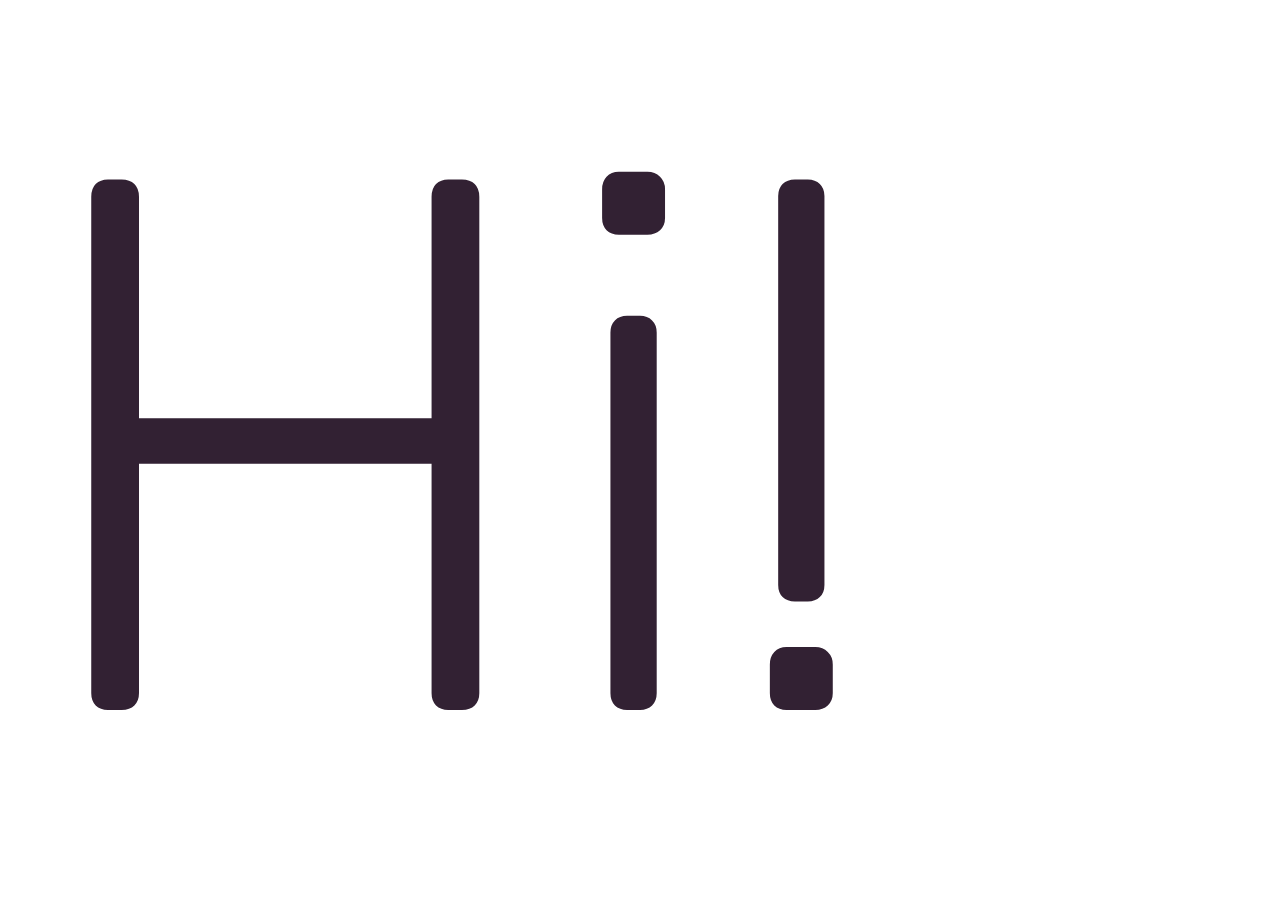
<file: index.html>
<!DOCTYPE html>
<html>
<head>
<title>Foo</title>
<meta charset='utf-8' />
<meta name='viewport' content='width=device-width, initial-scale=1.0, maximum-scale=1.0, user-scalable=0' />
<link rel="stylesheet" href="lib/atom-highlight.css">
<link href="https://fonts.googleapis.com/css?family=Fira+Mono|Rubik:300,400" rel="stylesheet">
<script src="lib/highlight.pack.js"></script>
<script>hljs.initHighlightingOnLoad();</script>
<style type='text/css'>
body {
  font-family: 'Rubik', sans-serif;
  letter-spacing:-2px;
  background-size:100%;
  color: #322133;
  margin: 0;
  padding:0;
  font-weight:300;
}

pre code {
  font-family: 'Fira Mono', monospace;
}

h1, h2, h3, p {
  margin:0;
}

h1, h2, h3 {
  font-weight: 400;
}

em, a {
  font-style:normal;
  color:#FFC719;
}

ul {
  list-style: none;
}

a {
  color:#EC00FF;
  text-decoration:underline;
}

img {
  width:100%;
}

div {
  cursor:pointer;
  cursor:hand;
  position:absolute;
  top:0;
  left:20px;
}

pre {
  color: #000000;
}
</style>
<script type='text/javascript'>
window.onload = function() {
    var s = document.getElementsByTagName('div'), cur = 0, ti;
    if (!s) return;
    function go(n) {
        cur = n;
        var i = 1e3, e = s[n], t;
        document.body.className = e.dataset.bodyclass || '';
        for (var k = 0; k < s.length; k++) s[k].style.display = 'none';
        e.style.display = 'inline';
        e.style.fontSize = i + 'px';
        if (e.firstChild && e.firstChild.nodeName === 'IMG') {
            document.body.style.backgroundImage = 'url(' + e.firstChild.src + ')';
            e.firstChild.style.display = 'none';
            if ('classList' in e) e.classList.add('imageText');
        } else {
            document.body.style.backgroundImage = '';
            document.body.style.backgroundColor = e.style.backgroundColor;
        }
        if (ti !== undefined) window.clearInterval(ti);
        t = parseInt(e.dataset.timeToNext || 0, 10);
        if (t > 0) ti = window.setTimeout(fwd, (t * 1000));
        while (
            e.offsetWidth > window.innerWidth ||
            e.offsetHeight > window.innerHeight) {
            e.style.fontSize = (i -= 2) + 'px';
            if (i < 0) break;
        }
        e.style.marginTop = ((window.innerHeight - e.offsetHeight) / 2) + 'px';
        if (window.location.hash !== n) window.location.hash = n;
        document.title = e.textContent || e.innerText;
    }
    document.onclick = function() { go(++cur % (s.length)); };
    function fwd() { go(Math.min(s.length - 1, ++cur)); }
    function rev() { go(Math.max(0, --cur)); }
    document.onkeydown = function(e) {
        if (e.which === 39 || e.which === 34 || e.which === 40) fwd();
        if (e.which === 37 || e.which === 33 || e.which === 38) rev();
    };
    document.ontouchstart = function(e) {
        var x0 = e.changedTouches[0].pageX;
        document.ontouchend = function(e) {
            var x1 = e.changedTouches[0].pageX;
            if (x1 - x0 < 0) fwd();
            if (x1 - x0 > 0) rev();
        };
    };
    function parse_hash() {
        return Math.max(Math.min(
            s.length - 1,
            parseInt(window.location.hash.substring(1), 10)), 0);
    }
    if (window.location.hash) cur = parse_hash() || cur;
    window.onhashchange = function() {
        var c = parse_hash();
        if (c !== cur) go(c);
    };
    go(cur);
};
</script></head><body>
<div><!-- 
<link rel="stylesheet" href="lib/atom-highlight.css">
<link href="https://fonts.googleapis.com/css?family=Fira+Mono|Rubik:300,400" rel="stylesheet">
<script src="lib/highlight.pack.js"></script>
<script>hljs.initHighlightingOnLoad();</script>
-->
<p>Hi! </p>
</div>
<div><ul>
<li>🐧 @mollymerp</li>
<li>👾 <a href="https://www.github.com/mollymerp">github.com/mollymerp</a></li>
<li>📝 molly@mapbox.com</li>
</ul>
</div>
<div><h1 id="mapbox-gl">Mapbox GL</h1>
<ul>
<li>⚡️ vector tiles + style.json + 💻 | 📱= 🗺</li>
<li>⚡️ fast, customizable, cross-platform</li>
<li>⚡️ run-time styling</li>
</ul>
</div>
<div><h1 id="data-driven-styling-_aka_-property-functions-_aka_-zoom-and-property-functions">Data driven styling <em>aka</em> property functions <em>aka</em> zoom-and-property functions</h1>
<ul>
<li>✨ use data in your vector tiles or GeoJSON</li>
<li>✨ style many different feature types in the same layer</li>
<li>✨ fewer layers 🚀 more efficient rendering </li>
</ul>
</div>
<div><h1 id="a-property-function-looks-like-this-">A property function looks like this 👇</h1>
<pre><code class="lang-js">{
  &quot;circle-color&quot;: {
    &quot;property&quot;: &quot;temperature&quot;,
    &quot;stops&quot;: [

      // &quot;temperature&quot; is 0   -&gt; circle color will be blue
      [0, &#39;blue&#39;],

      // &quot;temperature&quot; is 100 -&gt; circle color will be red
      [100, &#39;red&#39;]

    ]
  }
}
</code></pre>
</div>
<div><h1 id="a-zoom-and-property-function-looks-like-this-">A zoom-and-property function looks like this 👇</h1>
<pre><code class="lang-js">{
  &quot;circle-radius&quot;: {
    &quot;property&quot;: &quot;rating&quot;,
    &quot;stops&quot;: [

      // zoom is 0 and &quot;rating&quot; is 0 -&gt; circle radius will be 0px
      [{zoom: 0, value: 0}, 0],

      // zoom is 0 and &quot;rating&quot; is 5 -&gt; circle radius will be 5px
      [{zoom: 0, value: 5}, 5],

      // zoom is 20 and &quot;rating&quot; is 0 -&gt; circle radius will be 0px
      [{zoom: 20, value: 0}, 0],

      // zoom is 20 and &quot;rating&quot; is 5 -&gt; circle radius will be 20px
      [{zoom: 20, value: 5}, 20]

    ]
  }
}
</code></pre>
</div>
<div><h1 id="map-design">Map design</h1>
<ul>
<li><p>● <a href="https://www.mapbox.com/maps/streets/">Mapbox Streets</a></p>
<ul>
<li>⚬ 186 layers</li>
<li>⚬ 80 &quot;road&quot; + &quot;bridges&quot; layers w/ same source</li>
</ul>
</li>
<li><p>● With <code>line</code> property functions, layer count 📉</p>
</li>
</ul>
</div>
<div><h1 id="extrusions-_aka_-3d-and-more-">Extrusions <em>aka</em> 3D 🌆 and more!</h1>
<ul>
<li>● Data driven styling allows buildings to be rendered realistically</li>
<li>● Mapbox Streets includes <code>height</code> and <code>min-height</code> properties</li>
</ul>
</div>
<div><p>Data visualization 🎨📊👓</p>
<ul>
<li>🚀 we&#39;re adding more supported properties with every release</li>
<li>💁 <a href="https://www.mapbox.com/mapbox-gl-style-spec/#layers-fill">mapbox-gl-style-spec</a></li>
</ul>
</div>
<div><h1 id="contribute-">Contribute!</h1>
<ul>
<li>All of this is open source. </li>
<li><a href="https://github.com/mapbox/mapbox-gl-js/issues?q=is%3Aopen+is%3Aissue+label%3A%22starter+task%22">mapbox-gl-js starter issues</a></li>
<li><a href="https://github.com/mapbox/mapbox-gl-native/issues?q=is%3Aopen+is%3Aissue+label%3Astarter-task">mapbox-gl-native issues starter issues</a></li>
</ul>
</div>
<div><h1 id="thanks-">Thanks!</h1>
</div>
</file>
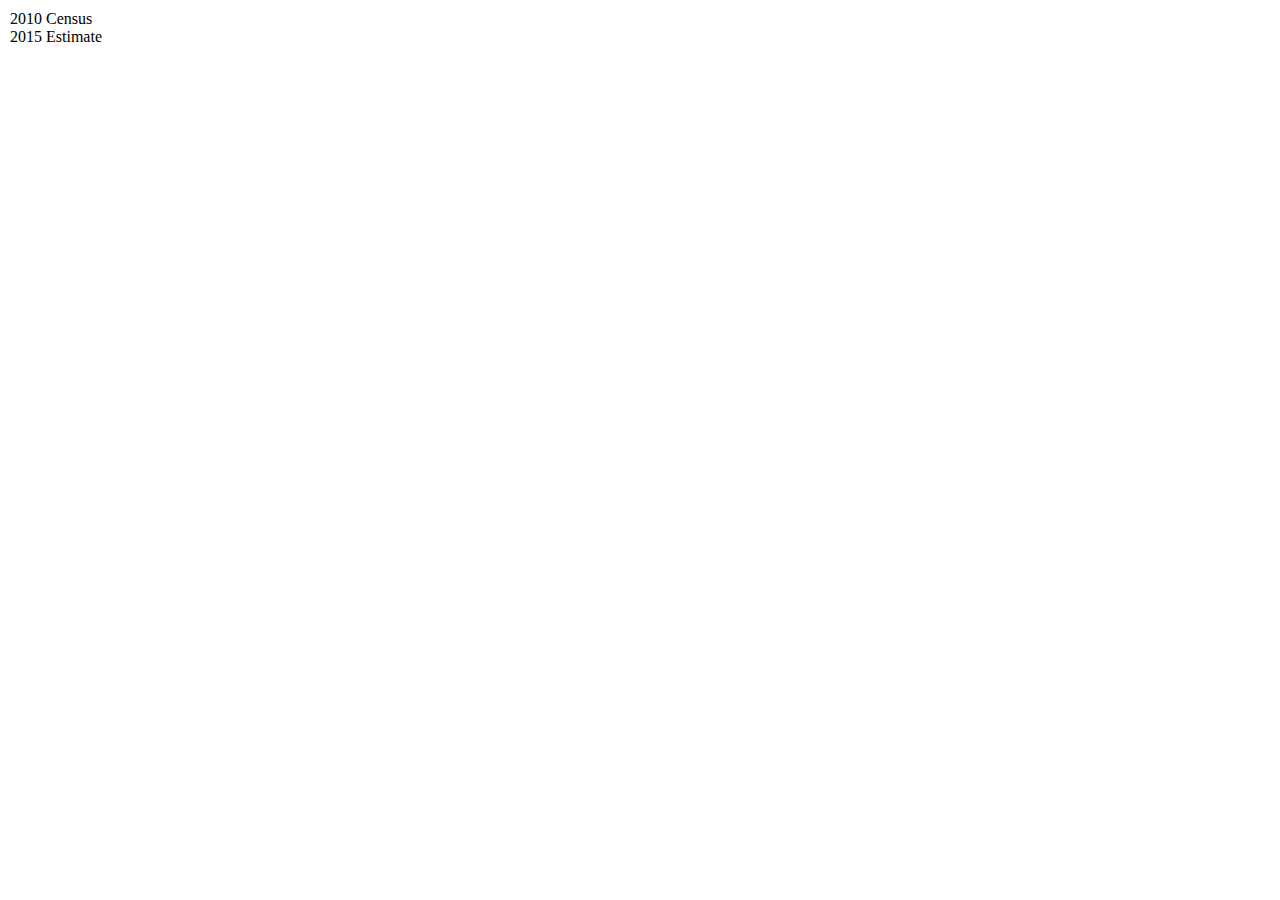
<file: data-visualization/index.html>
<!DOCTYPE html>
<html>

<head>
    <meta name='viewport' content='initial-scale=1,maximum-scale=1,user-scalable=no' />
    <meta charset=utf-8 />
    <title>DDS Map Design | Mapbox</title>
    <link href='https://www.mapbox.com/base/latest/base.css' rel='stylesheet' />
    <script src='https://api.tiles.mapbox.com/mapbox-gl-js/v0.26.0/mapbox-gl.js'></script>
    <link href='https://api.tiles.mapbox.com/mapbox-gl-js/v0.26.0/mapbox-gl.css' rel='stylesheet' />
    <style>
    body {
        margin: 0;
        padding: 0;
    }
    
    #map {
        position: absolute;
        top: 0;
        bottom: 0;
        width: 100%;
    }
    
    #data {
        position: absolute;
        top: 10px;
        left: 10px;
    }
    </style>
</head>

<body>
    <div id="map"></div>
    <div id="data">
        <div class="button" id="2010 Census">2010 Census</div>
        <div class="button" id="2015 estimate">2015 Estimate</div>
    </div>
    <script>
    //default token
    mapboxgl.accessToken = 'pk.eyJ1IjoibW9sbHltZXJwIiwiYSI6ImNpazdqbGtiZTAxbGNocm0ybXJ3MnNzOHAifQ.5_kJrEENbBWtqTZEv7g1-w';

    var map = new mapboxgl.Map({
        style: './style.json',
        container: 'map',
        center: [-94.425, 39.207],
        zoom: 3.5
    });

    map.on('load', function() {
        map.addSource('cities', {
                type: 'geojson',
                data: "./data/cities.geojson"
            })
            .addLayer({
                id: 'cities',
                source: 'cities',
                type: 'circle',
                paint: {
                    'circle-radius': 10,
                    'circle-color': 'red',
                    'circle-opacity': .6
                }
            });
    });








    document.getElementById('2010 Census').addEventListener('click', function(e) {
        map.setPaintProperty('cities', 'circle-radius', {
            'property': '2010 Census',
            'stops': [
                [100000, 5],
                [9000000, 40]
            ]
        });
        map.setPaintProperty('cities', 'circle-color', 'red');

    });
    document.getElementById('2015 estimate').addEventListener('click', function(e) {
        map.setPaintProperty('cities', 'circle-radius', {
            'property': '2015 estimate',
            'stops': [
                [100000, 5],
                [9000000, 40]
            ]
        });

        map.setPaintProperty('cities', 'circle-color', 'blue');
    });
    </script>
</body>

</html>
<!-- 
#f2f0f7
#cbc9e2
#9e9ac8
#6a51a3 
-->
<!-- { property: '2010 Census', type: 'interval', stops: [ [0, '#f2f0f7'], [100000, '#cbc9e2'], [500000, '#9e9ac8'], [1000000, '#6a51a3'] ] } -->
<!-- { 'property': '2010 Census', 'stops': [ [100000, 5], [9000000, 40] ] } -->
</file>
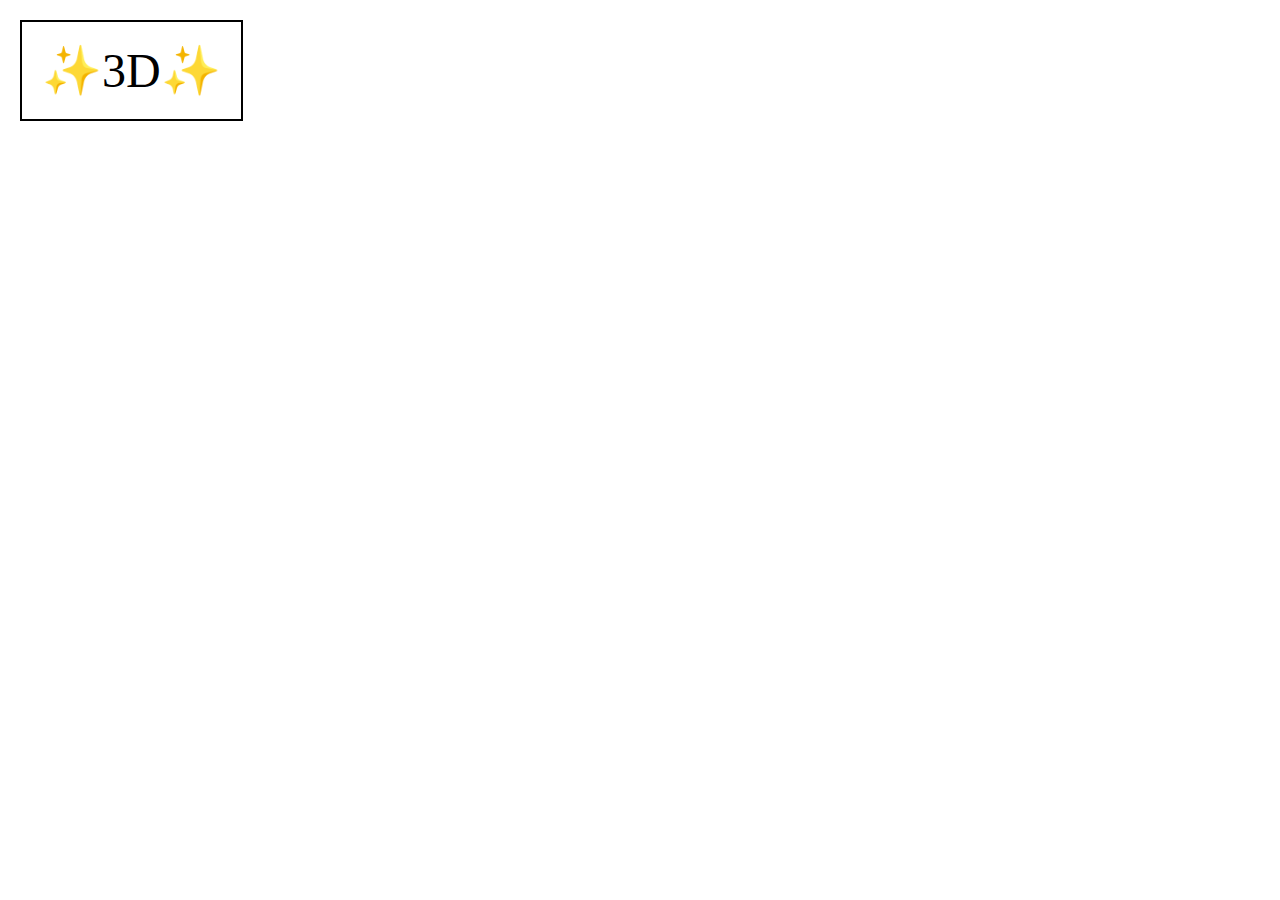
<file: extrusions/index.html>
<!DOCTYPE html>
<html>

<head>
    <meta name='viewport' content='initial-scale=1,maximum-scale=1,user-scalable=no' />
    <meta charset=utf-8 />
    <title>THREEDEE | Mapbox</title>
    <link href='https://www.mapbox.com/base/latest/base.css' rel='stylesheet' />
    <script src='https://api.tiles.mapbox.com/mapbox-gl-js/v0.26.0/mapbox-gl.js'></script>
    <link href='https://api.tiles.mapbox.com/mapbox-gl-js/v0.26.0/mapbox-gl.css' rel='stylesheet' />
    <style>
    body {
        margin: 0;
        padding: 0;
    }
    
    #map {
        position: absolute;
        top: 0;
        bottom: 0;
        width: 100%;
    }
    
    #threed {
        position: absolute;
        z-index: 99;
        font-size: 3em;
        top: 20px;
        left: 20px;
        padding: 20px;
        border: 2px solid black;
    }
    </style>
</head>

<body>
    <div id="map"></div>
    <div id="threed" class="button quiet">✨3D✨</div>
    <script>
    //default token
    mapboxgl.accessToken = 'pk.eyJ1IjoibW9sbHltZXJwIiwiYSI6ImNpazdqbGtiZTAxbGNocm0ybXJ3MnNzOHAifQ.5_kJrEENbBWtqTZEv7g1-w';

    var map = new mapboxgl.Map({
        style: 'mapbox://styles/mapbox/light-v9',
        center: [-74.01, 40.706],
        zoom: 12,
        container: 'map'
    });

    document.getElementById('threed').addEventListener('click', () => {
        map.getPitch() === 0 ? setBuildings() : removeBuildings();
    });

    function setBuildings() {
        map.easeTo({
            pitch: 60,
            zoom: 15
        });
    }

    function removeBuildings() {
        map.easeTo({
            pitch: 0
        });
    }
    </script>
</body>

</html>
<!--    map.addLayer({
      "id": "3d-buildings",
      "source": "composite",
      "source-layer": "building",
      "filter": ["==", "extrude", "true"],
      "type": "fill",
      "minzoom": 15,
      "paint": {
        "fill-color": {
          "property": "height",
          "stops": [
            [0, 'yellow'],
            [150, 'purple'],
            [400, 'orange']
          ]
        },
        "fill-extrude-height": {
          "type": "identity",
          "property": "height"
        },
        "fill-extrude-base": {
          "type": "identity",
          "property": "min_height"
        },
        "fill-opacity": .6
      },
      "interactive": true
    });
 -->
</file>
<file: lib/atom-highlight.css>
/*

Atom One Light by Daniel Gamage
Original One Light Syntax theme from https://github.com/atom/one-light-syntax

base:    #fafafa
mono-1:  #383a42
mono-2:  #686b77
mono-3:  #a0a1a7
hue-1:   #0184bb
hue-2:   #4078f2
hue-3:   #a626a4
hue-4:   #50a14f
hue-5:   #e45649
hue-5-2: #c91243
hue-6:   #986801
hue-6-2: #c18401

*/

.hljs {
  display: block;
  overflow-x: auto;
  padding: 0.5em;
  color: #383a42;
  background: #fafafa;
}

.hljs-comment,
.hljs-quote {
  color: #a0a1a7;
  font-style: italic;
}

.hljs-doctag,
.hljs-keyword,
.hljs-formula {
  color: #a626a4;
}

.hljs-section,
.hljs-name,
.hljs-selector-tag,
.hljs-deletion,
.hljs-subst {
  color: #e45649;
}

.hljs-literal {
  color: #0184bb;
}

.hljs-string,
.hljs-regexp,
.hljs-addition,
.hljs-attribute,
.hljs-meta-string {
  color: #50a14f;
}

.hljs-built_in,
.hljs-class .hljs-title {
  color: #c18401;
}

.hljs-attr,
.hljs-variable,
.hljs-template-variable,
.hljs-type,
.hljs-selector-class,
.hljs-selector-attr,
.hljs-selector-pseudo,
.hljs-number {
  color: #986801;
}

.hljs-symbol,
.hljs-bullet,
.hljs-link,
.hljs-meta,
.hljs-selector-id,
.hljs-title {
  color: #4078f2;
}

.hljs-emphasis {
  font-style: italic;
}

.hljs-strong {
  font-weight: bold;
}

.hljs-link {
  text-decoration: underline;
}
</file>
